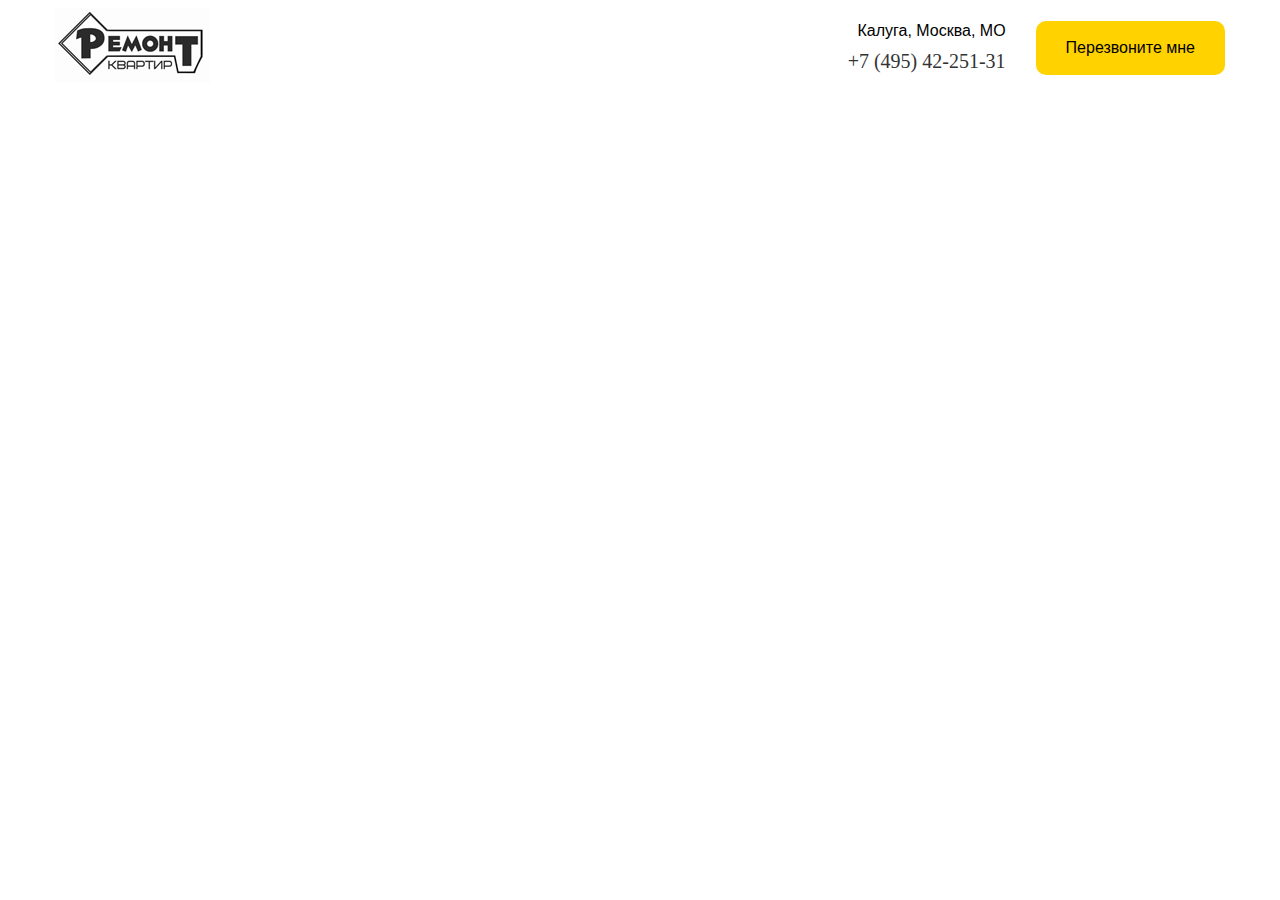
<file: index.html>
<!DOCTYPE html>
<html lang="ru">
<head>
    <meta charset="UTF-8">
    <meta name="viewport" content="width=device-width, initial-scale=1.0">
    <meta http-equiv="X-UA-Compatible" content="ie=edge">
    <title>Document</title>
    <link rel="stylesheet" href="css/normalize.css">
    <link rel="stylesheet" href="css/style.css">
</head>
<body>
    <nav class="navbar">
        <div class="container">
            <div class="navbar-block">
                <div class="navbar__logo">
                    <img src="img/logo.png" alt="logo">
                </div>
                <!-- /.navbar__logo -->
                <div class="navbar__info">
                    <div class="navbar__contacts">
                        <span class="navbar__address">Калуга, Москва, МО</span>
                        <a href="tel:+7 (495) 42-251-31" class="navbar__phone">+7 (495) 42-251-31</a>
                    </div>
                    <button class="button navbar__button">Перезвоните мне</button>
                    <!-- /.navbar__contacts -->
                </div>
                <!-- /.navbar__info -->
            </div>
            <!-- /.navbar-block -->
        </div>
        <!-- /.container -->
    </nav>
    <!-- /.navbar -->
</body>
</html>
</file>
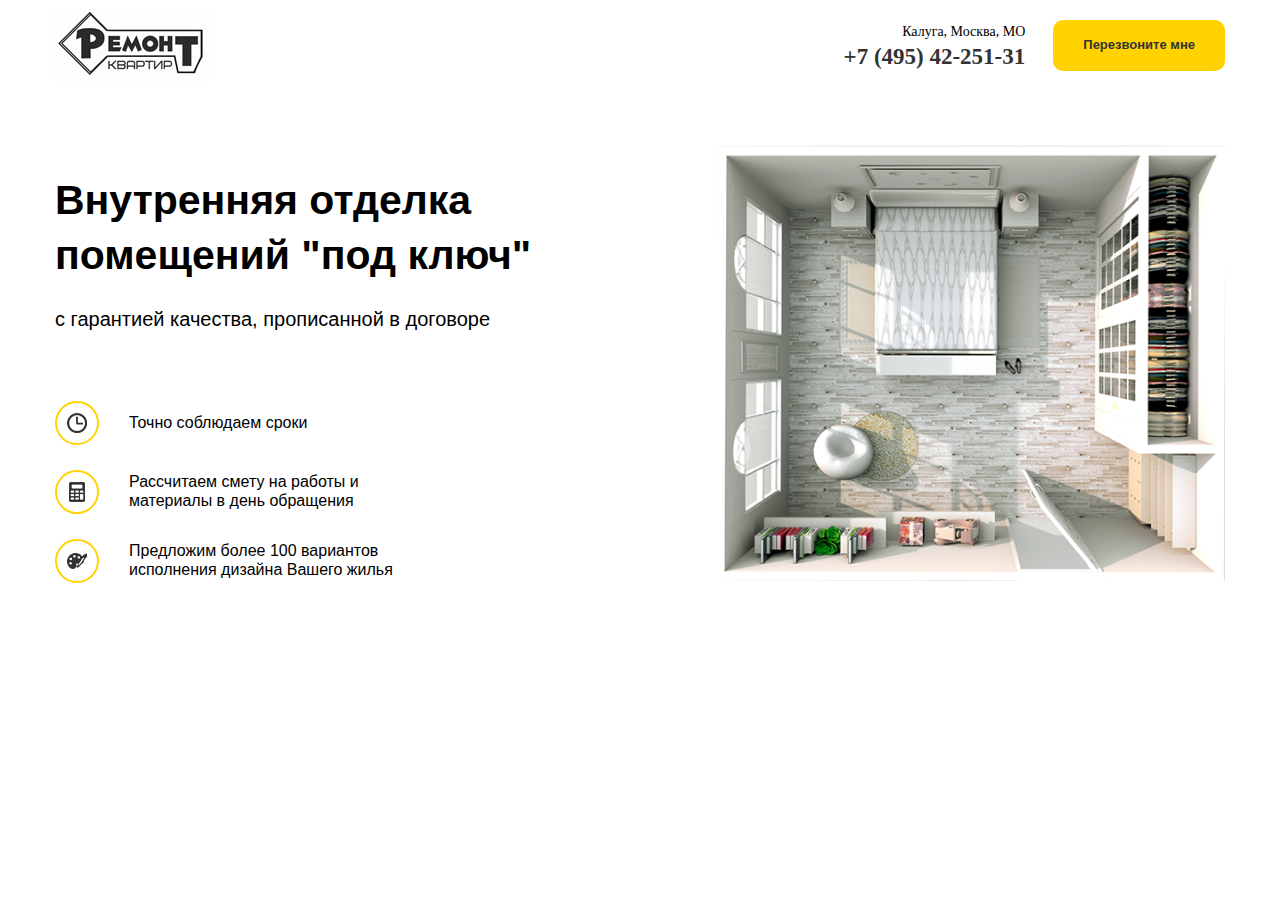
<file: src/index.html>
<!DOCTYPE html>
<html lang="ru">
<head>
    <meta charset="UTF-8">
    <meta name="viewport" content="width=device-width, initial-scale=1.0">
    <meta http-equiv="X-UA-Compatible" content="ie=edge">
    <title>Document</title>
    <link rel="stylesheet" href="css/normalize.css">
    <link rel="stylesheet" href="css/style.css">
</head>
<body>
    <nav class="navbar">
        <div class="container">
            <div class="navbar-block">
                <div class="navbar__logo">
                    <img src="img/logo.png" alt="logo">
                </div>
                <!-- /.navbar__logo -->
                <div class="navbar__info">
                    <div class="navbar__contacts">
                        <span class="navbar__address">Калуга, Москва, МО</span>
                        <a href="tel:+7 (495) 42-251-31" class="navbar__phone">+7 (495) 42-251-31</a>
                    </div>
                    <button class="button navbar__button">Перезвоните мне</button>
                    <!-- /.navbar__contacts -->
                </div>
                <!-- /.navbar__info -->
            </div>
            <!-- /.navbar-block -->
        </div>
        <!-- /.container -->
    </nav>
    <!-- /.navbar -->

   <main>
       <section class="hero">
           <div class="container">
               <div class="hero-block">
                   <div class="hero-text">
                        <h1 class="hero-text__title">
                            Внутренняя отделка 
                            помещений "под ключ"
                        </h1>
                        <span class="hero-text__subtitle">
                            с гарантией качества, прописанной в договоре
                        </span>
                        <ul class="hero-list">
                            <li class="hero-list__item">
                                <div class="hero-list__image">
                                    <img src="img/hero/clock.png" alt="clock">
                                </div>
                                <span class="hero-list__text">Точно соблюдаем сроки</span>
                            </li>
                            <li class="hero-list__item">
                                <div class="hero-list__image">
                                    <img src="img/hero/calculator.png" alt="calculator">
                                </div>
                                <span class="hero-list__text">Рассчитаем смету на работы
                                и материалы в день обращения</span>
                            </li>
                            <li class="hero-list__item">
                                <div class="hero-list__image">
                                    <img src="img/hero/paint-board.png" alt="paint-board">
                                </div>
                                <span class="hero-list__text">Предложим более 100 вариантов
                                исполнения дизайна Вашего жилья</span>
                            </li>
                        </ul>
                   </div>
                   <!-- /.hero-list -->
                   <hero-image>
                       <img src="img/hero/hero-image.png" alt="План квартиры">
                   </hero-image>
               </div>
               <!-- /.hero-block -->
           </div>
           <!-- /.container -->
       </section>
       <!-- /.hero -->
   </main>
    
</body>
</html>
</file>
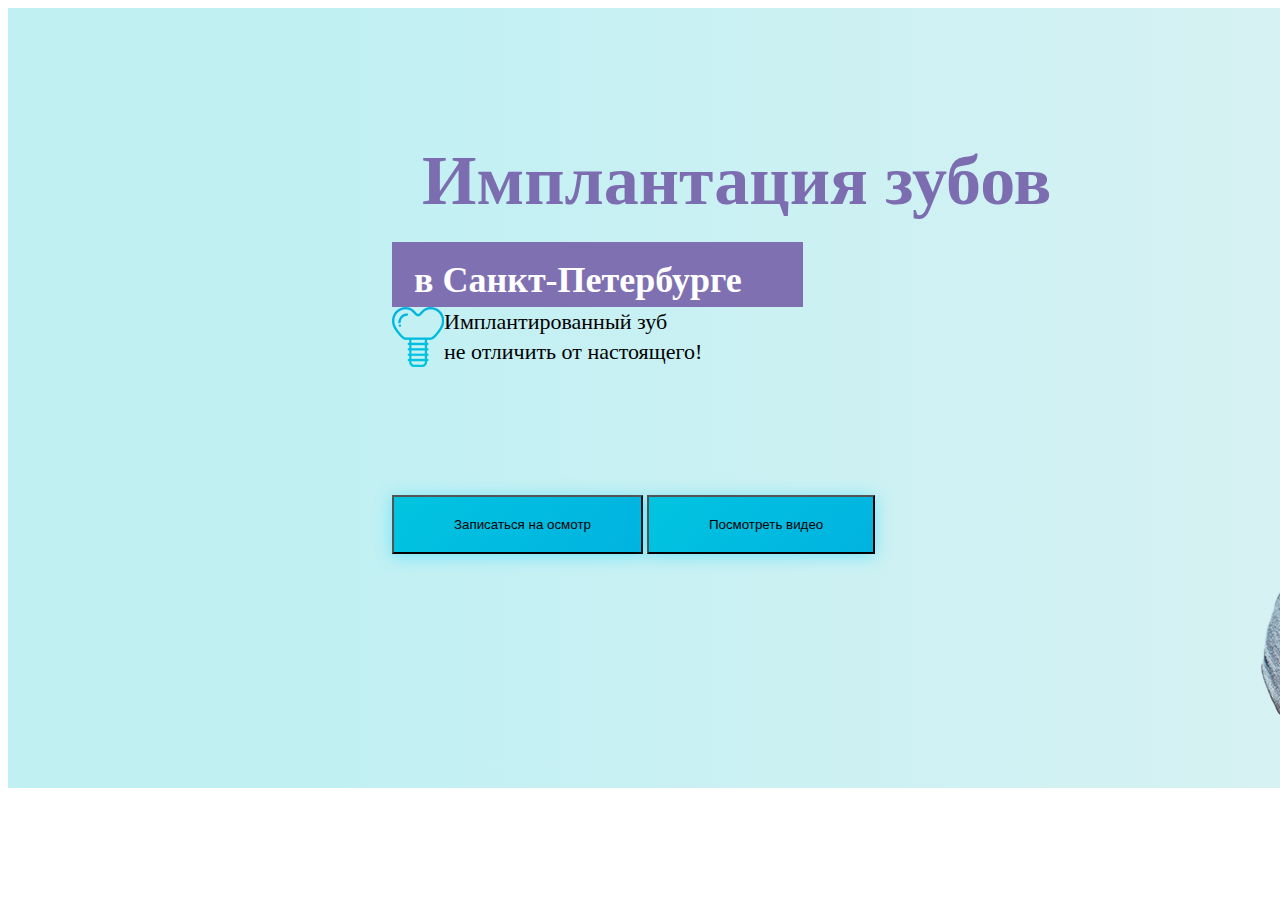
<file: hard/src/index.html>
<!DOCTYPE html>
<html lang="en">
<head>
    <meta charset="UTF-8">
    <meta name="viewport" content="width=device-width, initial-scale=1.0">
    <meta http-equiv="X-UA-Compatible" content="ie=edge">
    <title>Document</title>
    <link rel="stylesheet" href="css/style.css">
</head>
<body>
    <section class="main-block">
       <div class="container">
            <div class="info-block">
                <strong class="title">Имплантация зубов</strong>
                <div class="subtitle">
                <span class="sub_title">в Санкт-Петербурге</span>
                </div>
                <div class="advanteges">
                    <div class="heading-one">
                    <img src="img/ico-1.png" alt="tooth">
                    <span class="heading">Имплантированный зуб<br>
                        не отличить от настоящего!</span>
                    </div>
                    <div class="buttons">
                        <button class="button-1">Записаться на осмотр</button>
                        <button class="button-2">Посмотреть видео</button>
                    </div>
                </div>
            </div>
            <div class="image-block">
                <img src="img/woman.png" alt="woman">
            </div>
       </div>
    </section>
</body>
</html>
</file>
<file: css/style.css>
@charset "UTF-8";
body {
  font-family: sans-serif;
}

img {
  max-width: 100%;
}

.container {
  width: 1170px;
  margin: auto;
}

@media (max-width: 1200px) {
  .container {
    max-width: 760px;
  }
}

@media (max-width: 768px) {
  .container {
    max-width: 580px;
    width: 95%;
  }
}

.button {
  border-radius: 10px;
  background-color: #ffd200;
  border: none;
  padding: 18px 30px;
}

/* Импорт стилей шапки*/
.navbar {
  padding: 8px 0;
}

.navbar-block {
  display: -webkit-box;
  display: -ms-flexbox;
  display: flex;
  -webkit-box-pack: justify;
      -ms-flex-pack: justify;
          justify-content: space-between;
  -webkit-box-align: center;
      -ms-flex-align: center;
          align-items: center;
}

.navbar__info {
  display: -webkit-box;
  display: -ms-flexbox;
  display: flex;
  -webkit-box-align: center;
      -ms-flex-align: center;
          align-items: center;
  text-align: right;
}

.navbar__contacts {
  display: -webkit-box;
  display: -ms-flexbox;
  display: flex;
  -webkit-box-orient: vertical;
  -webkit-box-direction: normal;
      -ms-flex-direction: column;
          flex-direction: column;
}

.navbar__button {
  margin-left: 30px;
}

.navbar__phone {
  color: #333333;
  font-family: "Museo Sans Cyrl -700";
  font-size: 20px;
  font-weight: 400;
  text-decoration: none;
  margin-top: 10px;
}

@media (max-width: 768px) {
  .navbar__contacts {
    display: none;
  }
  .navbar__button {
    font-size: 12px;
    padding: 12px 26px;
  }
  .navbar__logo {
    width: 90px;
  }
}
/*# sourceMappingURL=style.css.map */
</file>
<file: src/css/style.css>
@charset "UTF-8";
body {
  font-family: sans-serif;
}

img {
  max-width: 100%;
}

.container {
  width: 1170px;
  margin: auto;
}

@media (max-width: 1200px) {
  .container {
    max-width: 760px;
  }
}

@media (max-width: 768px) {
  .container {
    max-width: 540px;
    width: 90%;
  }
}

.button {
  border-radius: 10px;
  background-color: #ffd200;
  border: none;
  color: #333333;
  font-size: 13px;
  font-weight: 700;
  padding: 18px 30px;
  margin: 0px 0px 5px 0px;
  font-family: sans-serif;
}

/* Импорт стилей шапки*/
.navbar {
  padding: 8px 0;
}

.navbar-block {
  display: -webkit-box;
  display: -ms-flexbox;
  display: flex;
  -webkit-box-pack: justify;
      -ms-flex-pack: justify;
          justify-content: space-between;
  -webkit-box-align: center;
      -ms-flex-align: center;
          align-items: center;
}

.navbar__info {
  display: -webkit-box;
  display: -ms-flexbox;
  display: flex;
  -webkit-box-align: center;
      -ms-flex-align: center;
          align-items: center;
  text-align: right;
}

.navbar__contacts {
  display: -webkit-box;
  display: -ms-flexbox;
  display: flex;
  -webkit-box-orient: vertical;
  -webkit-box-direction: normal;
      -ms-flex-direction: column;
          flex-direction: column;
  line-height: 25.2px;
  margin: -7px -6px 0px 0px;
}

.navbar__button {
  margin-left: 34px;
}

.navbar__phone {
  color: #333333;
  font-family: "Museo Sans Cyrl -700";
  font-size: 23px;
  font-weight: bold;
  text-decoration: none;
}

.navbar__address {
  font-family: "Museo Sans Cyrl -300";
  font-size: 14px;
  font-weight: 400;
}

@media (max-width: 768px) {
  .navbar__contacts {
    display: none;
  }
  .navbar__button {
    font-size: 12px;
    padding: 12px 26px;
  }
  .navbar__logo {
    width: 90px;
  }
}

/*Стили для главной секции*/
.hero {
  padding: 50px 0;
}

.hero-block {
  display: -webkit-box;
  display: -ms-flexbox;
  display: flex;
}

.hero-text {
  -ms-flex-preferred-size: 50%;
      flex-basis: 50%;
  padding-right: 140px;
}

.hero-text__title {
  font-size: 41px;
  font-weight: 700;
  line-height: 55px;
  margin-bottom: 25px;
}

.hero-text__subtitle {
  display: inline-block;
  font-size: 20px;
  font-weight: 500;
  margin-bottom: 70px;
}

.hero-list {
  margin: 0;
  padding: 0;
}

.hero-list__item {
  display: -webkit-box;
  display: -ms-flexbox;
  display: flex;
  -webkit-box-align: center;
      -ms-flex-align: center;
          align-items: center;
  margin-bottom: 25px;
}

.hero-list__image {
  width: 40px;
  height: 40px;
  border: 2px solid #ffd200;
  display: -webkit-box;
  display: -ms-flexbox;
  display: flex;
  -webkit-box-align: center;
      -ms-flex-align: center;
          align-items: center;
  -webkit-box-pack: center;
      -ms-flex-pack: center;
          justify-content: center;
  border-radius: 50%;
  margin-right: 30px;
}

.hero-list__text {
  max-width: 300px;
}

@media (max-width: 1200px) {
  .hero-block {
    -webkit-box-orient: vertical;
    -webkit-box-direction: normal;
        -ms-flex-direction: column;
            flex-direction: column;
  }
  .hero-list {
    margin-bottom: 44px;
  }
  .hero-text {
    padding-right: 50px;
  }
}

@media (max-width: 768px) {
  .hero-text__title {
    font-size: 24px;
    line-height: 1.4;
    margin-bottom: 15px;
  }
  .hero-text__subtitle {
    font-size: 16px;
    margin-bottom: 28px;
  }
  .hero-list-item {
    margin-bottom: 20px;
  }
  .hero-list__text {
    font-size: 12px;
  }
  .hero-list__image {
    margin-right: 15px;
  }
}
/*# sourceMappingURL=style.css.map */
</file>
<file: hard/src/css/style.css>
div.container {
  display: -webkit-box;
  display: -ms-flexbox;
  display: flex;
  width: 1920px;
  height: 780px;
  background: -webkit-gradient(linear, left top, right top, from(#c1f0f3), color-stop(17%, #c1f0f3), to(#e5f3f3));
  background: linear-gradient(left, #c1f0f3 0%, #c1f0f3 17%, #e5f3f3 100%);
}

div.info-block {
  display: -webkit-box;
  display: -ms-flexbox;
  display: flex;
  -webkit-box-orient: vertical;
  -webkit-box-direction: normal;
      -ms-flex-direction: column;
          flex-direction: column;
  -webkit-box-pack: center;
      -ms-flex-pack: center;
          justify-content: center;
}

div.info-block {
  margin: 269px 0px 212px 384px;
}

div.image-block {
  margin: 28px 0px 0px 193px;
}

strong.title {
  color: #7c6db0;
  font-family: "Roboto Slab";
  font-size: 70px;
  font-weight: 700;
  margin: -159px 13px 0px 30px;
}

div.subtitle {
  background-color: #7f70b1;
  padding: 17px 20px 17px 22px;
  width: 369px;
  height: 31px;
  margin: 21px 0px 0px 0px;
}

span.sub_title {
  font-size: 36px;
  font-weight: 700;
  color: #ffffff;
}

div.advantages {
  display: -webkit-box;
  display: -ms-flexbox;
  display: flex;
  -webkit-box-orient: vertical;
  -webkit-box-direction: normal;
      -ms-flex-direction: column;
          flex-direction: column;
  -webkit-box-align: center;
      -ms-flex-align: center;
          align-items: center;
  -webkit-box-pack: center;
      -ms-flex-pack: center;
          justify-content: center;
  margin: 121px 0px 0px 0px;
}

div.heading-one {
  display: -webkit-box;
  display: -ms-flexbox;
  display: flex;
  -webkit-box-align: center;
      -ms-flex-align: center;
          align-items: center;
  align-items-margin-bottom: -25px;
}

span.heading {
  color: #000000;
  font-family: Roboto;
  font-size: 22px;
  font-weight: 300;
  line-height: 30px;
}

div.buttons {
  margin-top: 128px;
}

button.button-1 {
  -webkit-box-shadow: 0 2px 16px rgba(0, 215, 255, 0.44);
          box-shadow: 0 2px 16px rgba(0, 215, 255, 0.44);
  background-color: #1eb8b0;
  background-image: linear-gradient(-230deg, #01c4e0 0%, #01b3e0 100%);
  padding: 20px 50px 20px 60px;
}

button.button-2 {
  -webkit-box-shadow: 0 2px 16px rgba(0, 215, 255, 0.44);
          box-shadow: 0 2px 16px rgba(0, 215, 255, 0.44);
  padding: 20px 50px 20px 60px;
  background-image: linear-gradient(-230deg, #01c4e0 0%, #01b3e0 100%);
}
/*# sourceMappingURL=style.css.map */
</file>
